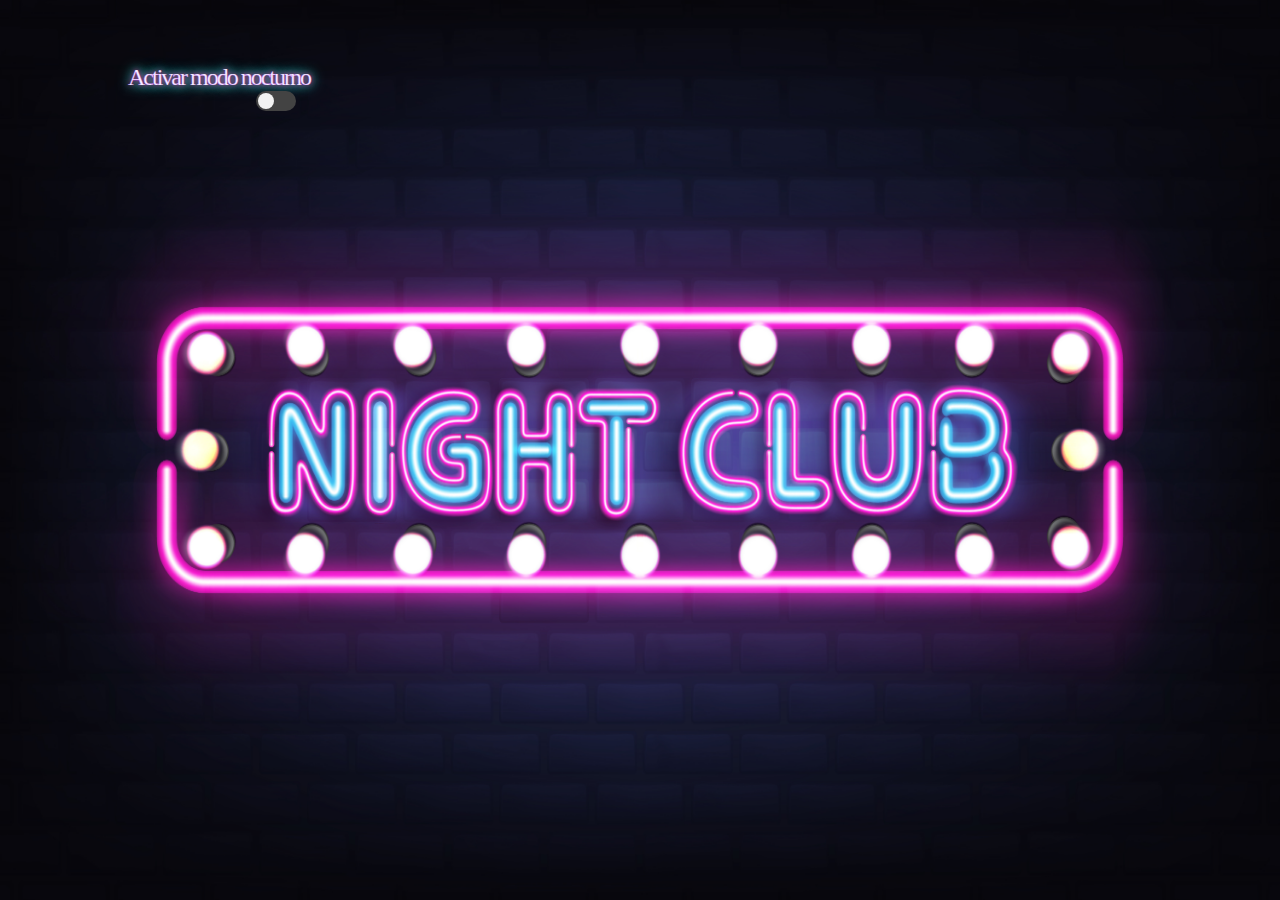
<file: portada.html>
<!DOCTYPE html>
<html lang="en">

<head>
    <meta charset="UTF-8">
    <meta http-equiv="X-UA-Compatible" content="IE=edge">
    <meta name="viewport" content="width=device-width, initial-scale=1.0">
    <link rel="stylesheet" href="portada.css">
    <title>Night Club</title>

</head>

<body>

    <p class="small-txt">Activar modo nocturno</p>
    <input id="chekitem" type="checkbox" onclick="enableDarkMode()">
    <script src="main.js"></script>
</body>

</html>
</file>
<file: portada.css>
@import url('https://fonts.googleapis.com/css2?family=Changa+One&display=swap');
* {
margin: 0;
padding: 0;
box-sizing: border-box;

}
.link {
margin-top:70vh;
display: flex;
justify-content: center;
align-self: flex-end;

}
body {
    background-image: url("fotos/portada.jpg");
    background-size: 100vw 100vh;
    background-repeat: no-repeat;

}

a {
text-decoration: none;



font-family: 'Changa One', cursive;
font-size: 5em;
color: #cf0060;
}
    

.small-txt{
    margin-top: 5%;
    margin-left: 10%;
    letter-spacing: -2px;
    color: #40f2fe;
    text-shadow: 0 0 5px #cf0060, 0 0 10px #40f2fe, 0 0 15px #40f2fe;
    -webkit-text-fill-color: #F4ECFF;
    -webkit-text-stroke-color: #C546F7;
    -webkit-text-stroke-width: 0.2px;
    background-color: transparent;
    border:none;
    cursor: pointer;
    font-size: 1.5em;
    width: 30%;
    height: 10%;
}
input[type="checkbox"] {
    position: relative;
    width: 40px;
    height: 20px;
    background-color: #434343;
    appearance: none;
    outline: none;
    border-radius: 20px;
    cursor: pointer;
    transition: 0.5s ease;
    margin-left: 20%;
    }
    
    input[type="checkbox"]:checked{
        background-color: #04ac2e;
    
    }
    
    input[type="checkbox"]::before{
     content:  "";
     position: absolute;
     width: 16px;
     height: 16px;
     background-color: #f2f2f2;
     border-radius: 50%;
     top: 2px;
     left: 2px;
     transition: 0.7s ease;
    }
    
    input[type="checkbox"]:checked::before{
        transform: translateX(20px);
    }
    
    .dark-mode {
    
        background-color: #252525;
        color: #f2f2f2;
    }
</file>
